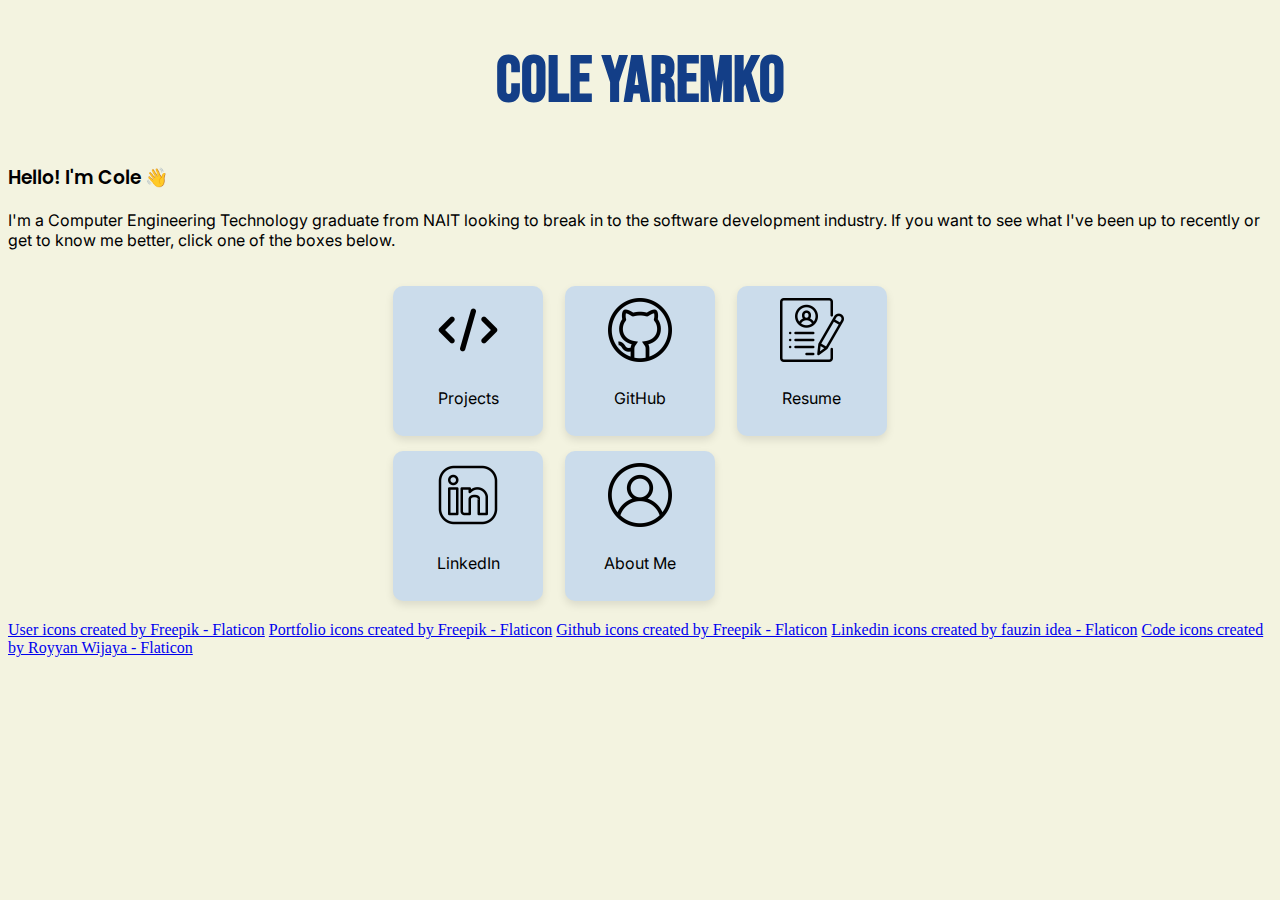
<file: index.html>
<!DOCTYPE html>
<html lang="en">
<head>
    <meta charset="UTF-8">
    <meta http-equiv="X-UA-Compatible" content="IE=edge">
    <meta name="viewport" content="width=device-width, initial-scale=1.0">
    <title>Cole Yaremko</title>
    <link rel="stylesheet" href="css/style.css">
    <script src="js/script.js" defer></script>
</head>
<body>
    <header>
        <h1 class="title">Cole Yaremko</h1>
    </header>

    <main>
        <h3>Hello! I'm Cole 👋</h3>
        <p>I'm a Computer Engineering Technology graduate from NAIT looking to break in to the software development 
            industry. If you want to see what I've been up to recently or get to know me better, click one of the 
            boxes below.</p>

        <div class="navBoxes">
            <div class="navBox" id="projects" data-link="projects.html">
                <img src="img/code.png" alt="code.png" class="navImg">
                <p>Projects</p>
            </div>

            <div class="navBox" id="github" data-link="https://github.com/YaremkoC2">
                <img src="img/github.png" alt="github.png" class="navImg">
                <p>GitHub</p>
            </div>

            <div class="navBox" id="resume">
                <img src="img/resume.png" alt="resume.png" class="navImg">
                <p>Resume</p>
            </div>

            <div class="navBox" id="linkedin" data-link="https://linkedin.com/in/cole-yaremko-562261334">
                <img src="img/LinkedIn.png" alt="LinkedIn.png" class="navImg">
                <p>LinkedIn</p>
            </div>

            <div class="navBox" id="about">
                <img src="img/user.png" alt="about.png" class="navImg">
                <p>About Me</p>
            </div>
        </div>
    </main>
</body>

<!-- Icon attributions stored in the footer for now, move to credits page later -->
<footer>
    <a href="https://www.flaticon.com/free-icons/user" title="user icons">User icons created by Freepik - Flaticon</a>
    <a href="https://www.flaticon.com/free-icons/portfolio" title="portfolio icons">Portfolio icons created by Freepik - Flaticon</a>
    <a href="https://www.flaticon.com/free-icons/github" title="github icons">Github icons created by Freepik - Flaticon</a>
    <a href="https://www.flaticon.com/free-icons/linkedin" title="linkedin icons">Linkedin icons created by fauzin idea - Flaticon</a>
    <a href="https://www.flaticon.com/free-icons/code" title="code icons">Code icons created by Royyan Wijaya - Flaticon</a>
</footer>
</file>
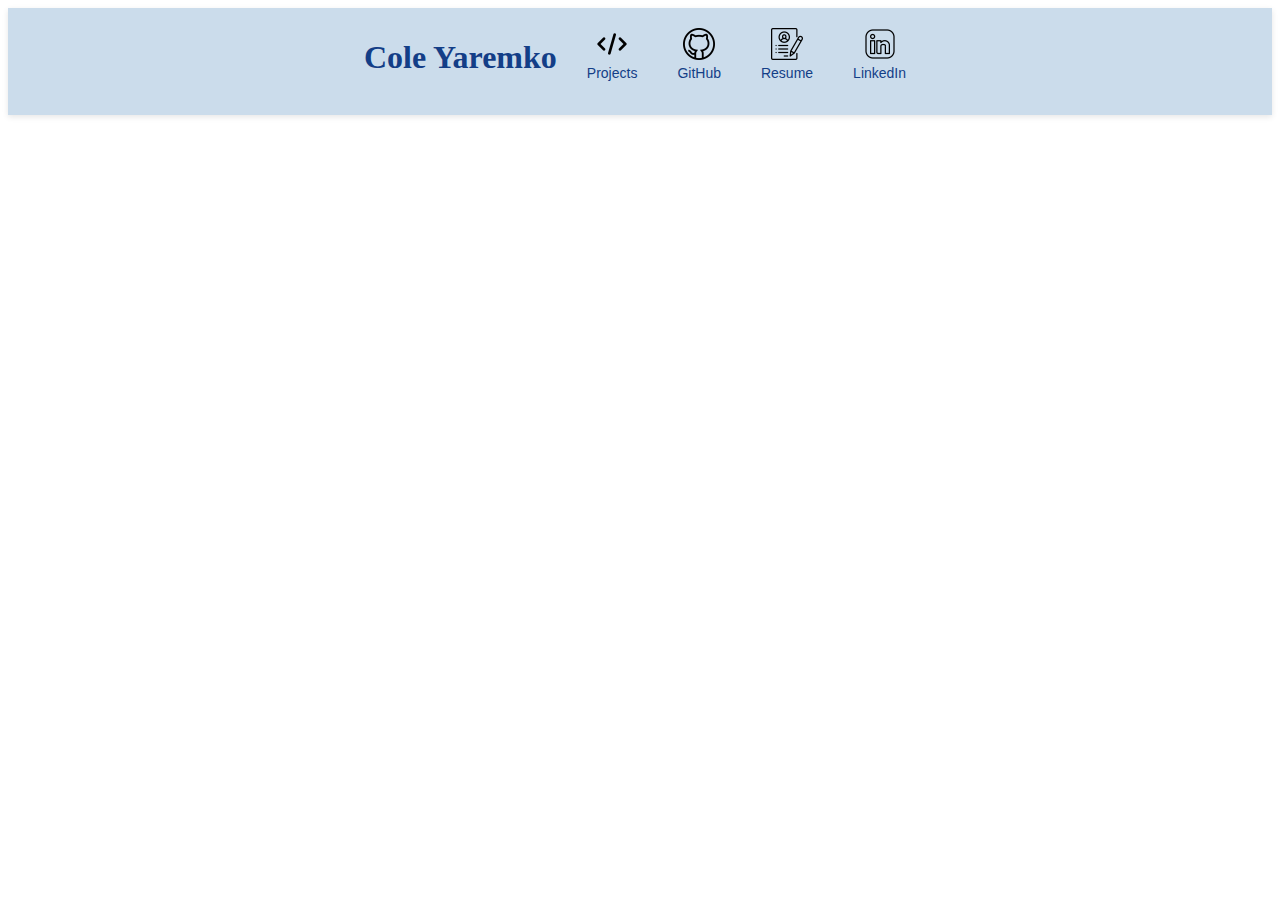
<file: about.html>
<!DOCTYPE html>
<html lang="en">
<head>
    <meta charset="UTF-8">
    <meta http-equiv="X-UA-Compatible" content="IE=edge">
    <meta name="viewport" content="width=device-width, initial-scale=1.0">
    <title>Cole Yaremko</title>
    <link rel="stylesheet" href="css/pageStyle.css">
    <script src="js/script.js" defer></script>
</head>
<body>
    <header>
        <nav class="navBar">
            <h1 class="title"><a href="index.html">Cole Yaremko</a></h1>
            <div class="navBox" id="projects" data-link="projects.html">
                <img src="img/code.png" alt="code.png" class="navImg">
                <p>Projects</p>
            </div>
            
            <div class="navBox" id="github" data-link="https://github.com/YaremkoC2">
                <img src="img/github.png" alt="github.png" class="navImg">
                <p>GitHub</p>
            </div>

            <div class="navBox" id="resume">
                <img src="img/resume.png" alt="resume.png" class="navImg">
                <p>Resume</p>
            </div>

            <div class="navBox" id="linkedin" data-link="https://linkedin.com/in/cole-yaremko-562261334">
                <img src="img/LinkedIn.png" alt="LinkedIn.png" class="navImg">
                <p>LinkedIn</p>
            </div>
        </nav>
    </header>

    <main>

    </main>
</body>
</file>
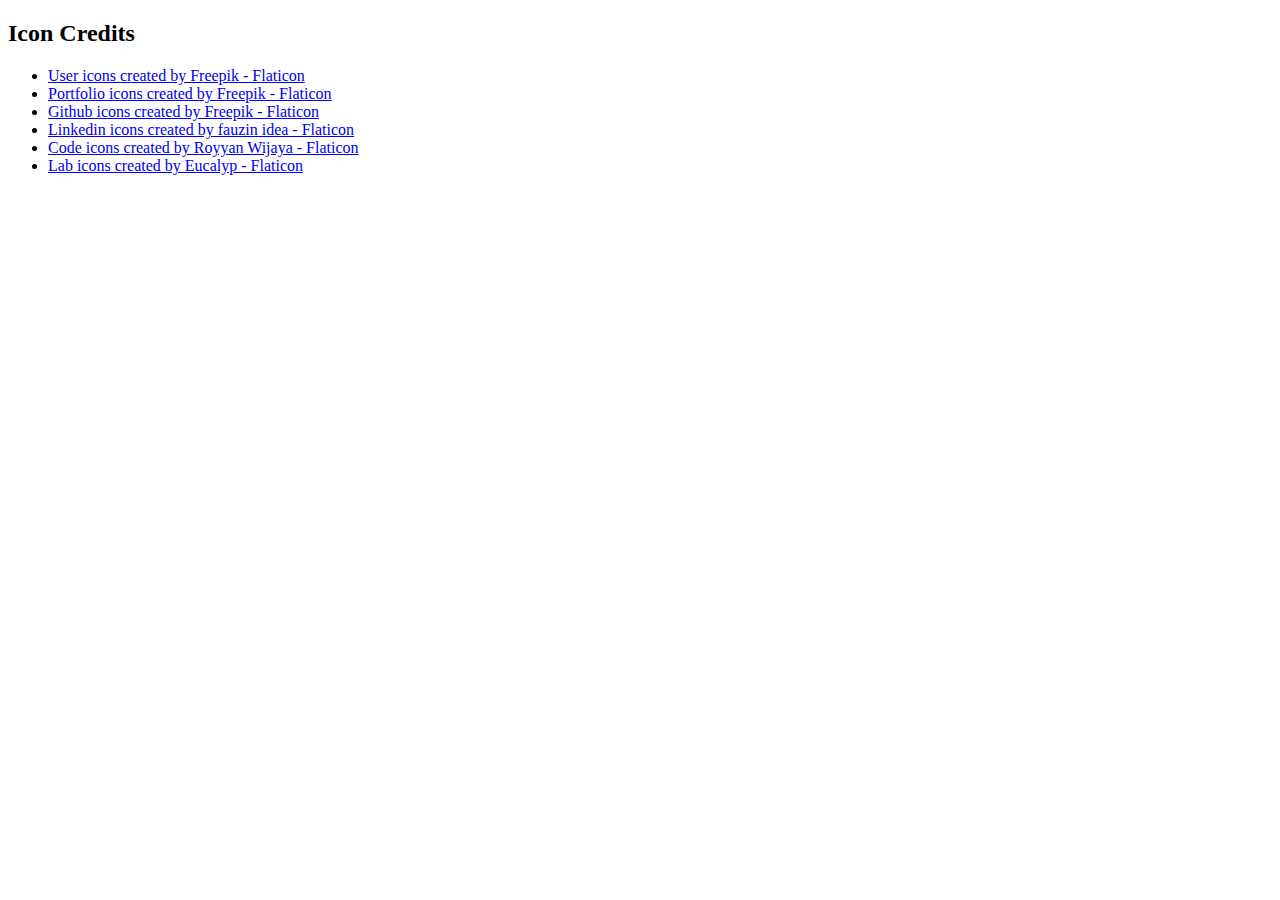
<file: credits.html>
<!DOCTYPE html>
<html lang="en">
<head>
    <meta charset="UTF-8">
    <meta name="viewport" content="width=device-width, initial-scale=1.0">
    <title>Cole Yaremko | Credits</title>
</head>
<body>
    <h2>Icon Credits</h2>
    <ul>
        <li><a href="https://www.flaticon.com/free-icons/user" title="user icons">User icons created by Freepik - Flaticon</a></li>
        <li><a href="https://www.flaticon.com/free-icons/portfolio" title="portfolio icons">Portfolio icons created by Freepik - Flaticon</a></li>
        <li><a href="https://www.flaticon.com/free-icons/github" title="github icons">Github icons created by Freepik - Flaticon</a></li>
        <li><a href="https://www.flaticon.com/free-icons/linkedin" title="linkedin icons">Linkedin icons created by fauzin idea - Flaticon</a></li>
        <li><a href="https://www.flaticon.com/free-icons/code" title="code icons">Code icons created by Royyan Wijaya - Flaticon</a></li>
        <li><a href="https://www.flaticon.com/free-icons/lab" title="lab icons">Lab icons created by Eucalyp - Flaticon</a></li>
    </ul>
</body>
</html>
</file>
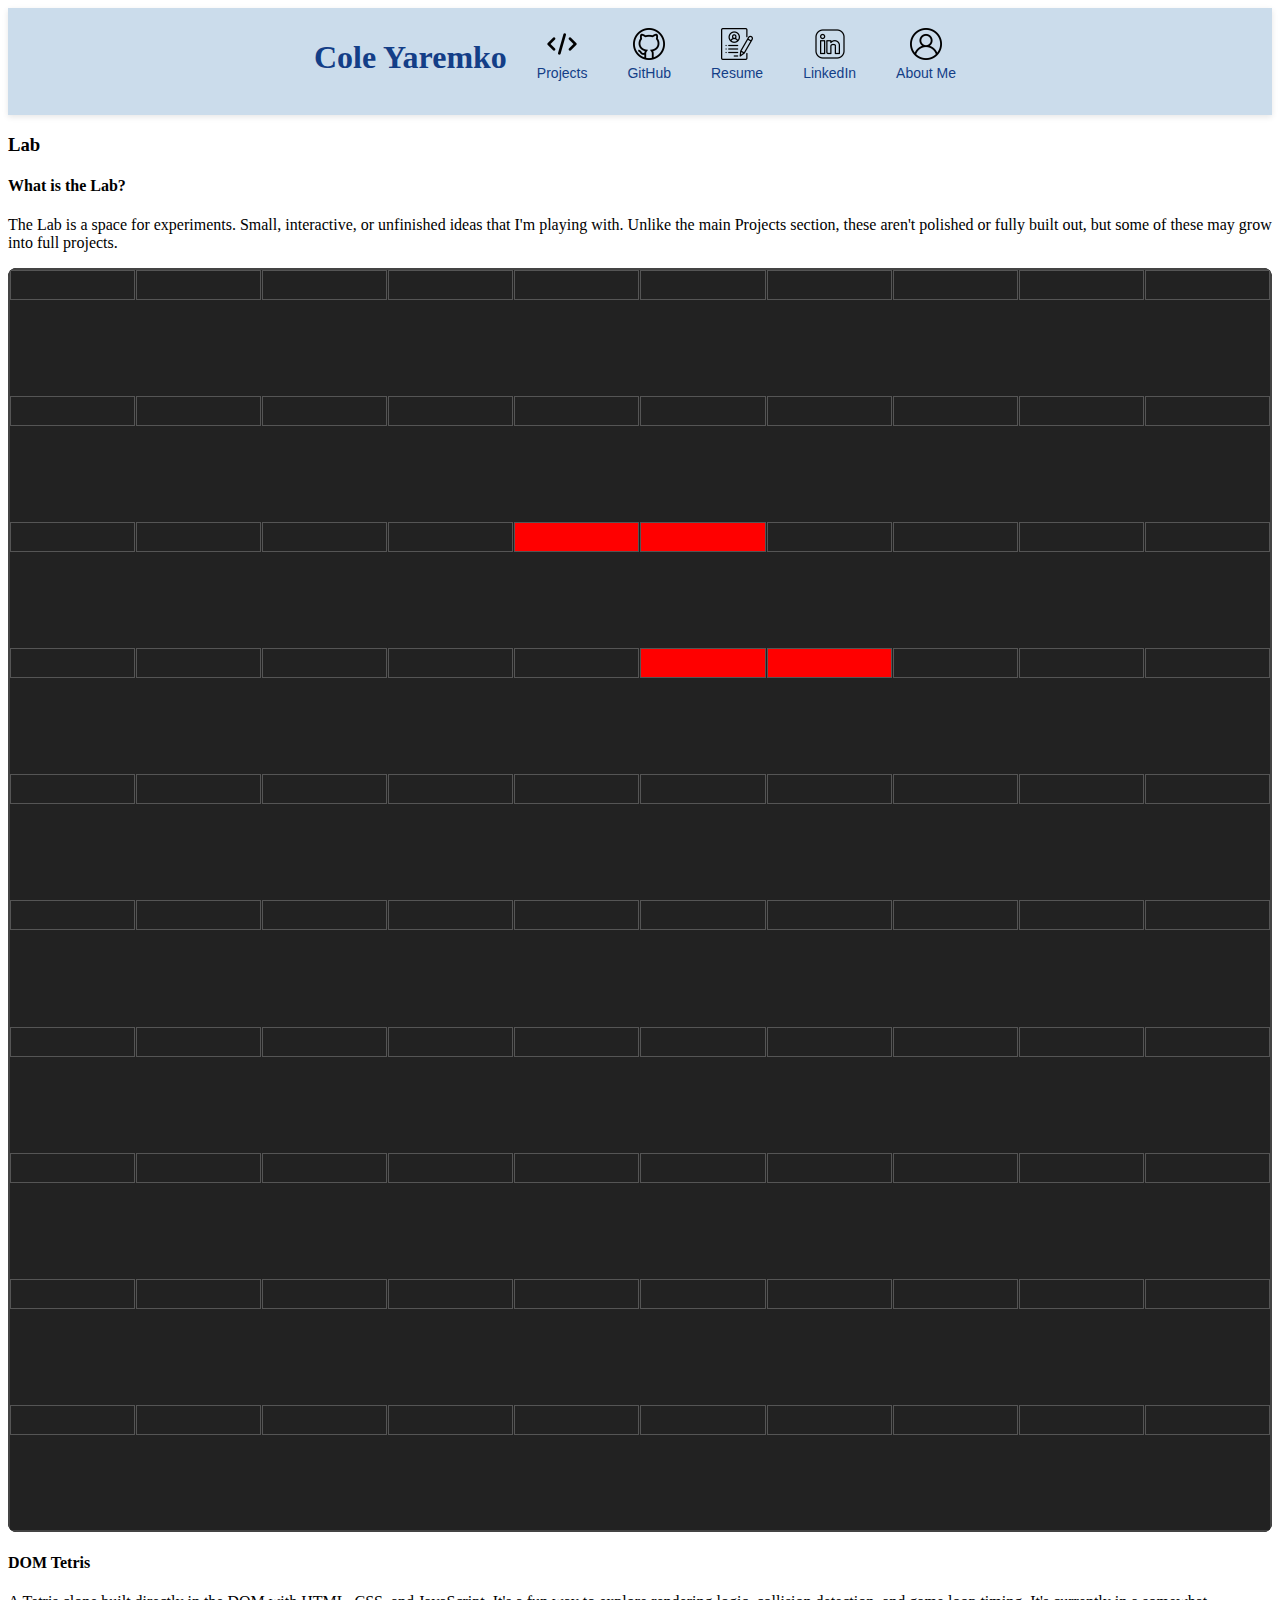
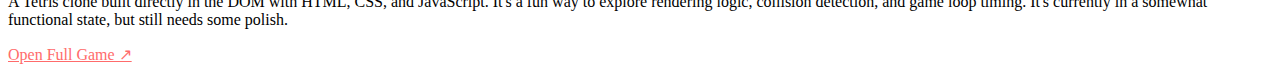
<file: lab.html>
<!DOCTYPE html>
<html lang="en">
<head>
    <meta charset="UTF-8">
    <meta http-equiv="X-UA-Compatible" content="IE=edge">
    <meta name="viewport" content="width=device-width, initial-scale=1.0">
    <title>Cole Yaremko | Lab</title>
    <link rel="stylesheet" href="css/pageStyle.css">
    <script src="js/script.js" defer></script>
    <link rel="shortcut icon" type="image/x-icon" href="favicon.ico?">
</head>
<body>
    <header>
        <nav class="navBar">
            <h1 class="title"><a href="index.html">Cole Yaremko</a></h1>
            
            <div class="navBox" id="projects" data-link="projects.html">
                <img src="img/code.png" alt="code.png" class="navImg">
                <p>Projects</p>
            </div>

            <div class="navBox" id="github" data-link="https://github.com/YaremkoC2">
                <img src="img/github.png" alt="github.png" class="navImg">
                <p>GitHub</p>
            </div>

            <div class="navBox" id="resume">
                <img src="img/resume.png" alt="resume.png" class="navImg">
                <p>Resume</p>
            </div>

            <div class="navBox" id="linkedin" data-link="https://linkedin.com/in/cole-yaremko-562261334">
                <img src="img/LinkedIn.png" alt="LinkedIn.png" class="navImg">
                <p>LinkedIn</p>
            </div>

            <div class="navBox" id="about" data-link="about.html">
                <img src="img/user.png" alt="about.png" class="navImg">
                <p>About Me</p>
            </div>
        </nav>
    </header>

    <main class="projects">
        <h3>Lab</h3>

        <div class="project-box">
            <div class="project-description">
                <h4>What is the Lab?</h4>
                <p>
                    The Lab is a space for experiments. Small, interactive, or unfinished ideas that I'm playing with.
                    Unlike the main Projects section, these aren't polished or fully built out, but some of these may grow into full projects.
                </p>
            </div>
        </div>

        <div class="project-box">
            <div class="project-media">
                <div style="position: relative; width: 100%; padding-top: 100%; overflow: hidden; border-radius: 8px;">
                    <iframe 
                        src="tetris/embed.html" 
                        title="Mini Tetris"
                        style="position: absolute; top: 0; left: 0; width: 100%; height: 100%; border: none; border-radius: 8px;">
                    </iframe>
                </div>
            </div>
            <div class="project-description">
                <h4>DOM Tetris</h4>
                <p>
                    A Tetris clone built directly in the DOM with HTML, CSS, and JavaScript. It's a fun way to explore
                    rendering logic, collision detection, and game loop timing. It's currently in a somewhat functional state, but still needs some polish.
                </p>
                <p>
                    <a href="tetris/tetris.html" target="_blank" style="color: #FF6B6B; text-decoration: underline;">Open Full Game ↗</a>
                </p>
            </div>
        </div>

    </main>
</body>
</html>
</file>
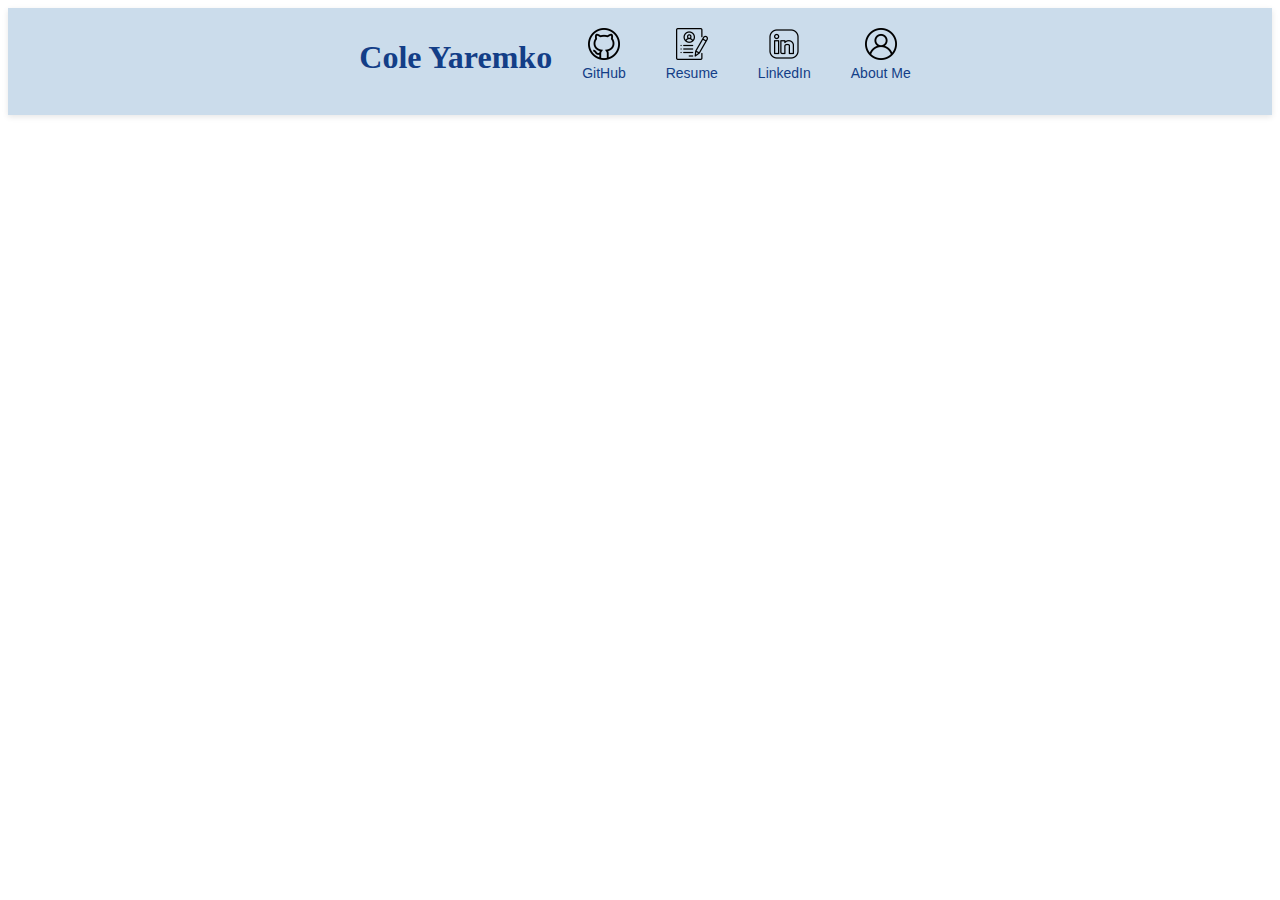
<file: projects.html>
<!DOCTYPE html>
<html lang="en">
<head>
    <meta charset="UTF-8">
    <meta http-equiv="X-UA-Compatible" content="IE=edge">
    <meta name="viewport" content="width=device-width, initial-scale=1.0">
    <title>Cole Yaremko</title>
    <link rel="stylesheet" href="css/projectStyle.css">
    <script src="js/script.js" defer></script>
</head>
<body>
    <header>
        <nav class="navBar">
            <h1 class="title"><a href="index.html">Cole Yaremko</a></h1>
            <div class="navBox" id="github" data-link="https://github.com/YaremkoC2">
                <img src="img/github.png" alt="github.png" class="navImg">
                <p>GitHub</p>
            </div>

            <div class="navBox" id="resume">
                <img src="img/resume.png" alt="resume.png" class="navImg">
                <p>Resume</p>
            </div>

            <div class="navBox" id="linkedin" data-link="https://linkedin.com/in/cole-yaremko-562261334">
                <img src="img/LinkedIn.png" alt="LinkedIn.png" class="navImg">
                <p>LinkedIn</p>
            </div>

            <div class="navBox" id="about">
                <img src="img/user.png" alt="about.png" class="navImg">
                <p>About Me</p>
            </div>
        </nav>
    </header>

    <main>

    </main>
</body>
</file>
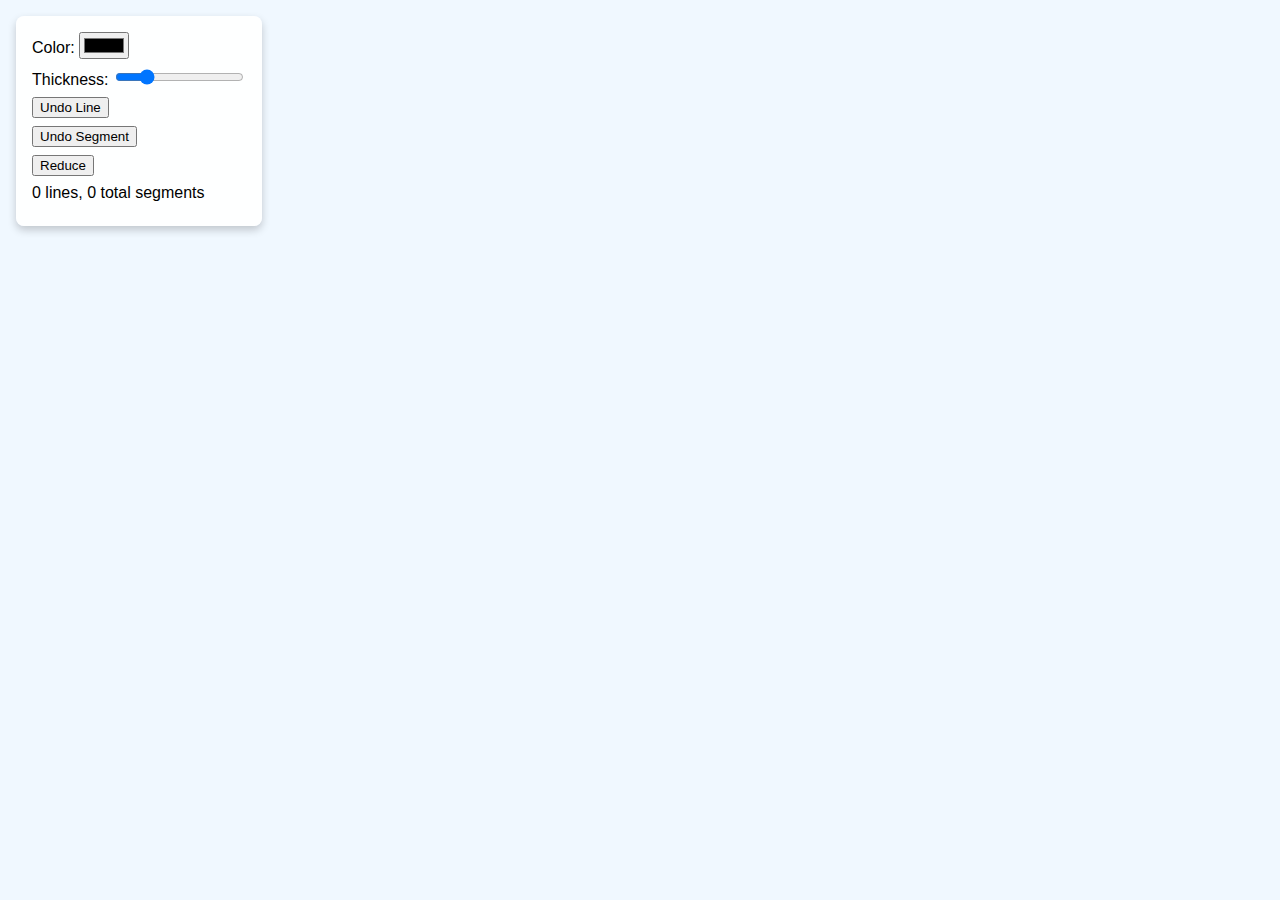
<file: drawer/canvas.html>
<!DOCTYPE html>
<html lang="en">
<head>
    <meta charset="UTF-8">
    <meta name="viewport" content="width=device-width, initial-scale=1.0">
    <title>Drawing App</title>
    <link rel="stylesheet" href="drawer.css">
    <script src="drawer.js" defer></script>
    <link rel="shortcut icon" type="image/x-icon" href="../favicon.ico?">
</head>
<body>
    <canvas id="canvas"></canvas>

    <div id="controls">
        <label>Color: <input type="color" id="colorPicker"></label>
        <label>Thickness: <input type="range" id="thickness" min="1" max="20" value="5"></label>
        <button id="undoLine">Undo Line</button>
        <button id="undoSeg">Undo Segment</button>
        <button id="reduce">Reduce</button>
        <div id="segmentCount">0 lines, 0 total segments</div>
    </div>
</body>
</html>
</file>
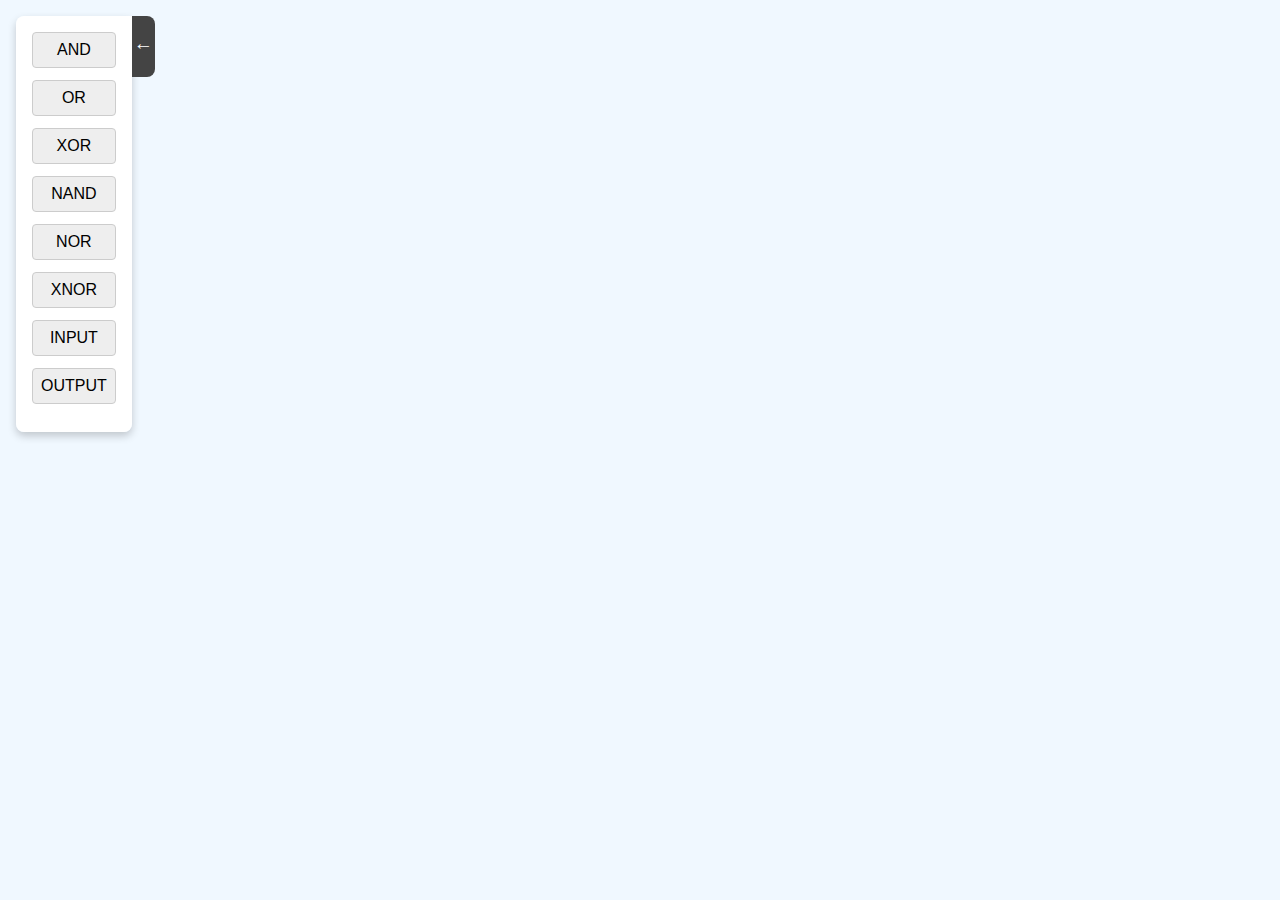
<file: logic/gates.html>
<!DOCTYPE html>
<html lang="en">
<head>
    <meta charset="UTF-8">
    <meta name="viewport" content="width=device-width, initial-scale=1.0">
    <title>Logic Simulator</title>
    <link rel="stylesheet" href="gates.css">
    <script type="module" src="script.js" defer></script>
</head>
    <body>
        <canvas id="canvas"></canvas>

        <div id="controlWrapper">
            <div id="controls">
            <div class="gateButton" data-type="AND">AND</div>
            <div class="gateButton" data-type="OR">OR</div>
            <div class="gateButton" data-type="XOR">XOR</div>
            <div class="gateButton" data-type="NAND">NAND</div>
            <div class="gateButton" data-type="NOR">NOR</div>
            <div class="gateButton" data-type="XNOR">XNOR</div>
            <div class="gateButton" data-type="INPUT">INPUT</div>
            <div class="gateButton" data-type="OUTPUT">OUTPUT</div>
            </div>
            <div id="toggleTab">↓</div>
        </div>
    </body>
</html>
</file>
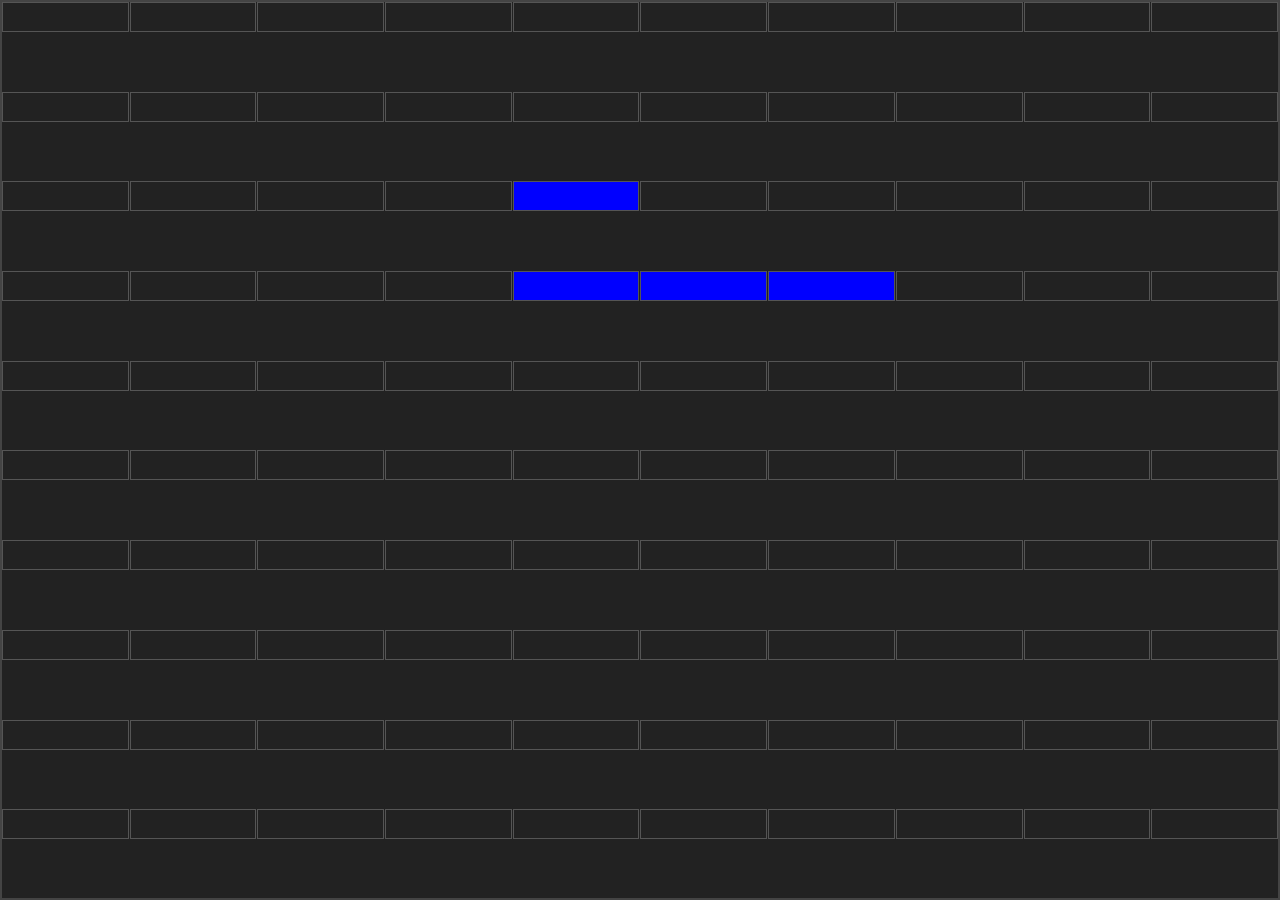
<file: tetris/embed.html>
<!DOCTYPE html>
<html lang="en">
<head>
  <meta charset="UTF-8" />
  <meta name="viewport" content="width=device-width, initial-scale=1.0" />
  <title>Tetris Mini</title>
  <link rel="stylesheet" href="tetris.css" />
  <style>
    html, body {
      margin: 0;
      padding: 0;
      background: #1e1e1e;
    }
    #tetris-grid {
      display: grid;
      grid-template-columns: repeat(10, 1fr);
      grid-template-rows: repeat(10, 1fr);
      gap: 1px;
      width: 100%;
      height: 100vh;
      box-sizing: border-box;
    }
    .cell {
      background-color: #222;
      width: 100%;
      aspect-ratio: 1;
    }
    .filled {
      background-color: #6BCB77;
    }
  </style>
  <script type="module" src="embed.js" defer></script>
</head>
<body>
  <div id="tetris-grid"></div>
</body>
</html>
</file>
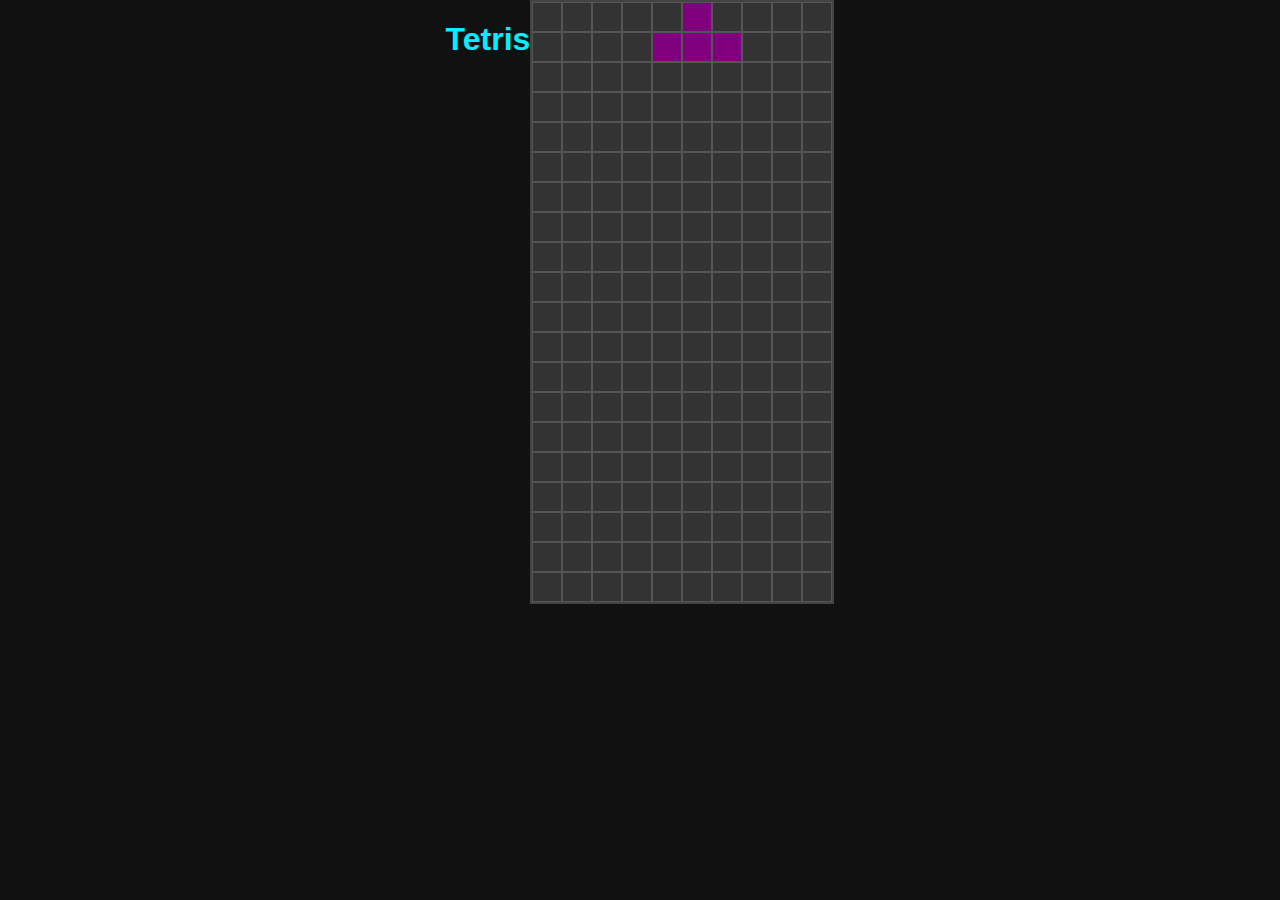
<file: tetris/tetris.html>
<!DOCTYPE html>
<html lang="en">
<head>
    <meta charset="UTF-8">
    <meta name="viewport" content="width=device-width, initial-scale=1.0">
    <title>Tetris</title>
    <link rel="stylesheet" href="tetris.css">
    <script src="tetris.js" defer></script>
</head>
<body>
    <h1>Tetris</h1>
    <div id="tetris-grid"></div>
</body>
</html>
</file>
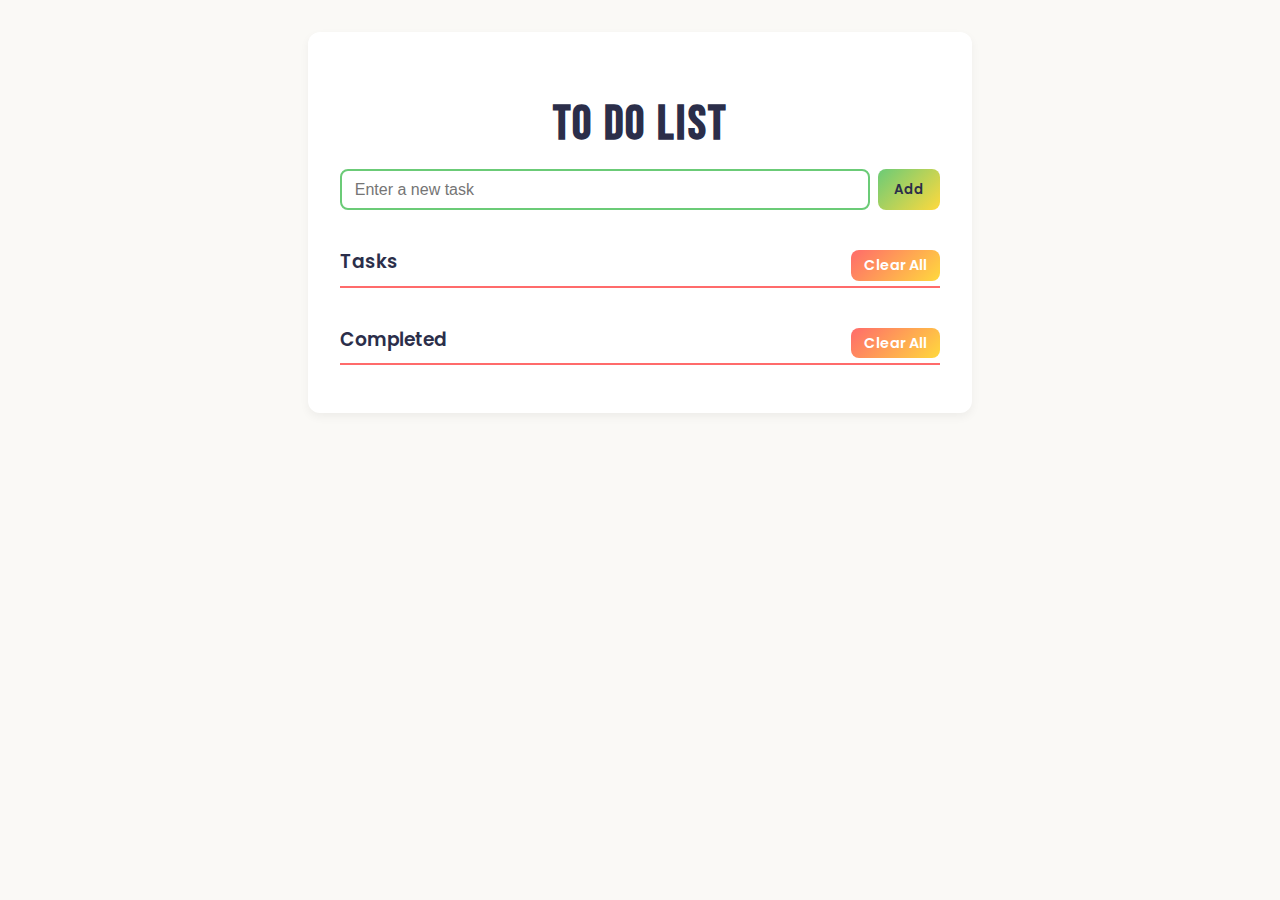
<file: todo/list.html>
<!DOCTYPE html>
<html lang="en">
<head>
    <meta charset="UTF-8">
    <meta name="viewport" content="width=device-width, initial-scale=1.0">
    <title>To Do List</title>
    <link rel="stylesheet" href="listStyle.css">
    <script src="listScript.js" defer></script>
</head>
<body>
    <div class="container">
        <h1>To Do List</h1>

        <div class="input-group">
        <input type="text" id="taskInput" placeholder="Enter a new task">
        <button id="add">Add</button>
        </div>

        <h3 class="section-header">
            Tasks
            <button id="clearTasks" class="clear-btn">Clear All</button>
        </h3>
        <ul id="todo"></ul>

        <h3 class="section-header">
            Completed
            <button id="clearComplete" class="clear-btn">Clear All</button>
        </h3>
        <ul id="completed"></ul>
    </div>
</body>
</html>
</file>
<file: css/style.css>
/* Colour palette - beige: #F3F3E0  Dark Blue: #133E87 Med Blue: #608BC1 Light Blue: CBDCEB*/
/* Import Fonts */
@import url('https://fonts.googleapis.com/css2?family=Inter:ital,opsz,wght@0,14..32,100..900;1,14..32,100..900&family=Poppins:ital,wght@0,100;0,200;0,300;0,400;0,500;0,600;0,700;0,800;0,900;1,100;1,200;1,300;1,400;1,500;1,600;1,700;1,800;1,900&display=swap');
@import url('https://fonts.googleapis.com/css2?family=Inter:ital,opsz,wght@0,14..32,100..900;1,14..32,100..900&display=swap');
@import url('https://fonts.googleapis.com/css2?family=Bebas+Neue&display=swap');

/* Mobile first styling */
body{
    background-color: #F3F3E0;
}

.title {
    font-family: 'Bebas Neue', sans-serif;
    text-align: center;
    font-size: 64px;
    color: #133E87;
}

h3{
  font-family: "Poppins", sans-serif;
  font-weight: 600;
  font-style: normal;
}

p{
  font-family: "Inter", sans-serif;
  font-optical-sizing: auto;
  font-style: normal;
}

.navBoxes {
    display: grid;
    grid-template-columns: repeat(2, 1fr);
    grid-template-rows: repeat(3, auto); 
    gap: 20px;
    justify-items: center;
    align-items: center;
    padding: 20px;
  }
  
  .navBox {
    width: 150px;
    height: 150px;
    background-color: #CBDCEB;
    display: flex;
    flex-direction: column;
    align-items: center;
    justify-content: center;
    border-radius: 10px;
    box-shadow: 0 4px 8px rgba(0, 0, 0, 0.1);
    text-align: center;
    cursor: pointer;
    transition: transform 0.2s, box-shadow 0.2s;
  }
  
  .navBox:hover {
    transform: scale(1.05);
    box-shadow: 0 6px 12px rgba(0, 0, 0, 0.15);
  }
  
  .navImg {
    width: 64px;
    height: 64px;
    margin-bottom: 10px;
  }

/* Styling for desktops */
@media screen and (min-width : 800px) {
    .navBoxes {
        max-width: 500px;
        margin: 0 auto;
        gap: 15px;
    }

    .navBoxes {
      grid-template-columns: repeat(3, 1fr);
      grid-template-rows: repeat(2, auto); 
    }
}
</file>
<file: css/pageStyle.css>
.title a {
    text-decoration: none;
    color: #133E87;
}

.navBar {
    display: flex;
    justify-content: center;
    gap: 20px;
    padding: 10px 0;
    background-color: #CBDCEB;
    flex-wrap: wrap; /* helps it wrap on smaller screens */
    box-shadow: 0 2px 6px rgba(0, 0, 0, 0.1);
}

.navBox {
    display: flex;
    flex-direction: column;
    align-items: center;
    text-decoration: none;
    color: #133E87;
    padding: 10px;
    transition: transform 0.2s, box-shadow 0.2s;
    border-radius: 8px;
}

.navBox:hover {
    transform: scale(1.05);
    background-color: #F3F3E0;
    box-shadow: 0 4px 8px rgba(0,0,0,0.1);
}

.navBox p{
    font-family: 'Inter', sans-serif;
    font-size: 14px;
    margin-top: 5px;
}

.navImg {
    width: 32px;
    height: 32px;
}
</file>
<file: css/projectStyle.css>
.title a {
    text-decoration: none;
    color: #133E87;
}

.navBar {
    display: flex;
    justify-content: center;
    gap: 20px;
    padding: 10px 0;
    background-color: #CBDCEB;
    flex-wrap: wrap; /* helps it wrap on smaller screens */
    box-shadow: 0 2px 6px rgba(0, 0, 0, 0.1);
}

.navBox {
    display: flex;
    flex-direction: column;
    align-items: center;
    text-decoration: none;
    color: #133E87;
    padding: 10px;
    transition: transform 0.2s, box-shadow 0.2s;
    border-radius: 8px;
}

.navBox:hover {
    transform: scale(1.05);
    background-color: #F3F3E0;
    box-shadow: 0 4px 8px rgba(0,0,0,0.1);
}

.navBox p{
    font-family: 'Inter', sans-serif;
    font-size: 14px;
    margin-top: 5px;
}

.navImg {
    width: 32px;
    height: 32px;
}
</file>
<file: drawer/drawer.css>
/* Make canvas fill the screen */
html, body {
    margin: 0;
    padding: 0;
    overflow: hidden;
    height: 100%;
}

#canvas {
    display: block;
    position: absolute;
    top: 0;
    left: 0;
    width: 100vw;
    height: 100vh;
    background-color: aliceblue;
    z-index: 0;
}

/* Floating controls box */
#controls {
    position: absolute;
    top: 1rem;
    left: 1rem;
    background: rgba(255, 255, 255, 0.9);
    padding: 1rem;
    border-radius: 8px;
    box-shadow: 0 4px 8px rgba(0,0,0,0.2);
    z-index: 10;
    font-family: sans-serif;
}

#controls label,
#controls button,
#controls div {
    display: block;
    margin-bottom: 0.5rem;
}
</file>
<file: logic/gates.css>
/* Make canvas fill the screen */
html, body {
    margin: 0;
    padding: 0;
    overflow: hidden;
    height: 100%;
}

#canvas {
    display: block;
    position: absolute;
    top: 0;
    left: 0;
    width: 100vw;
    height: 100vh;
    background-color: aliceblue;
    z-index: 0;
}

/* Floating controls box */
#controlWrapper {
  position: absolute;
  top: 1rem;
  left: 1rem;
  display: flex;
  align-items: stretch;
  transition: transform 0.3s ease;
  z-index: 10;
}

#controls {
  background: rgba(255, 255, 255, 0.95);
  padding: 1rem;
  border-radius: 8px 0 8px 8px;
  box-shadow: 0 4px 8px rgba(0,0,0,0.2);
  font-family: sans-serif;
}

#controls.hidden {
    transform: translateX(-110%);
    opacity: 0;
    pointer-events: none;
}

#toggleTab {
  background: #444;
  color: white;
  writing-mode: vertical-rl;
  text-orientation: mixed;
  padding: 0.5rem;
  border-radius: 0 8px 8px 0;
  cursor: pointer;
  display: flex;
  align-items: center;
  justify-content: center;
  font-size: 1.2rem;
  user-select: none;
  transition: background-color 0.2s ease;
  height: 5%;
  width: 5%;
}

#toggleTab:hover {
  background-color: #222;
}

#controls label,
#controls button,
#controls div {
    display: block;
    margin-bottom: 0.75rem;
    width: 100%;
    box-sizing: border-box;
}

/* Inputs inside labels should stretch uniformly */
#controls input[type="range"],
#controls input[type="color"] {
    width: 100%;
    margin-top: 0.25rem;
}

/* Style all buttons consistently */
#controls button {
    padding: 0.5rem;
    font-size: 0.9rem;
    border: none;
    background-color: #007acc;
    color: white;
    border-radius: 4px;
    cursor: pointer;
    transition: background-color 0.2s ease;
}

#controls button:hover:not(:disabled) {
    background-color: #005fa3;
}

#controls button:disabled {
    background-color: #cccccc;
    cursor: not-allowed;
}

.gateButton {
    background: #eee;
    border: 1px solid #ccc;
    border-radius: 4px;
    padding: 0.5rem;
    text-align: center;
    font-family: sans-serif;
    cursor: grab;
    transition: background-color 0.2s ease;
}

.gateButton:hover {
    background-color: #ddd;
}
</file>
<file: tetris/tetris.css>
body {
    margin: 0;
    padding: 0;
    font-family: 'Segoe UI', Tahoma, Geneva, Verdana, sans-serif;
    background-color: #111;
    color: #fff;
    height: 100vh;
    display: flex;
    justify-content: center;
    align-items: flex-start;
}

#main-container {
    display: flex;
    flex-direction: column;
    align-items: center;
    margin-top: 20px;
}

h1 {
    margin-bottom: 20px;
    color: #00f0ff;
    text-align: center;
}

#game-container {
    display: flex;
    gap: 40px;
    margin-top: 40px;
}

#tetris-grid {
    display: grid;
    grid-template-columns: repeat(10, 30px);
    width: 300px;
    border: 2px solid #444;
    background-color: #222;
}

#side-panel {
    display: flex;
    flex-direction: column;
    gap: 20px;
}

.panel-section {
    display: flex;
    flex-direction: column;
    align-items: center;
    gap: 5px;
}

.panel-label {
    font-size: 16px;
    font-weight: bold;
    color: #0ff;
    margin-bottom: 4px;
}

#next-piece, #held-piece {
    display: grid;
    grid-template-columns: repeat(4, 30px);
    width: 120px;
    border: 2px solid #444;
    background-color: #222;
}

#level, #score {
    font-size: 18px;
    padding: 10px;
    background-color: #222;
    border: 2px solid #444;
    width: 120px;
    text-align: center;
}

.cell {
    width: 30px;
    height: 30px;
    border: 1px solid #555;
    box-sizing: border-box;
    background-color: #333;
}

#button-panel {
    display: flex;
    gap: 20px;
    margin-top: 20px;
}

#button-panel button {
    padding: 10px 20px;
    font-size: 16px;
    background-color: #00f0ff;
    color: #000;
    border: none;
    border-radius: 6px;
    cursor: pointer;
    transition: background-color 0.3s;
}

#button-panel button:hover {
    background-color: #0ff;
}

.modal {
    display: none;
    position: fixed;
    z-index: 10;
    left: 0;
    top: 0;
    width: 100vw;
    height: 100vh;
    background-color: rgba(0, 0, 0, 0.75);
    justify-content: center;
    align-items: center;
}

.modal-content {
    background-color: #222;
    color: white;
    padding: 20px 30px;
    border-radius: 10px;
    width: 400px;
    position: relative;
}

.close-button {
    position: absolute;
    right: 15px;
    top: 10px;
    font-size: 24px;
    cursor: pointer;
    color: #0ff;
}
</file>
<file: todo/listStyle.css>
/* Import fonts */
@import url('https://fonts.googleapis.com/css2?family=Inter:ital,opsz,wght@0,14..32,100..900;1,14..32,100..900&family=Poppins:ital,wght@0,100;0,200;0,300;0,400;0,500;0,600;0,700;0,800;0,900;1,100;1,200;1,300;1,400;1,500;1,600;1,700;1,800;1,900&display=swap');
@import url('https://fonts.googleapis.com/css2?family=Bebas+Neue&display=swap');

/* Colour palette */
:root {
    --watermelon: #FF6B6B;
    --golden: #FFD93D;
    --mint: #6BCB77;
    --slate: #2B2E4A;
    --bg: #FAF9F6;
}

body {
    margin: 0;
    padding: 0;
    font-family: "Inter", sans-serif;
    background-color: var(--bg);
    color: var(--slate);
}

.container {
    max-width: 600px;
    margin: 2rem auto;
    padding: 2rem;
    background: white;
    border-radius: 12px;
    box-shadow: 0 4px 10px rgba(0,0,0,0.05);
}

h1 {
    font-family: "Bebas Neue", sans-serif;
    text-align: center;
    font-size: 3rem;
    color: var(--slate);
    margin-bottom: 1rem;
    letter-spacing: 0.05em;
}

h3 {
    font-family: "Poppins", sans-serif;
    font-weight: 600;
    border-bottom: 2px solid var(--watermelon);
    padding-bottom: 0.3rem;
    margin-top: 2rem;
    margin-bottom: 0.5rem;
}

.input-group {
    display: flex;
    gap: 0.5rem;
    margin-bottom: 1.5rem;
}

input[type="text"] {
    flex: 1;
    padding: 0.6rem 0.8rem;
    border: 2px solid var(--mint);
    border-radius: 8px;
    font-size: 1rem;
    outline: none;
}

button {
    padding: 0.6rem 1rem;
    border: none;
    border-radius: 8px;
    font-family: "Poppins", sans-serif;
    font-weight: 600;
    cursor: pointer;
    transition: transform 0.15s ease, box-shadow 0.15s ease;
}

button:hover {
    transform: scale(1.05);
    box-shadow: 0 3px 8px rgba(0,0,0,0.15);
}

#add {
    background: linear-gradient(135deg, var(--mint), var(--golden));
    color: var(--slate);
}

#clearTasks,
#clearComplete {
    background: linear-gradient(135deg, var(--watermelon), var(--golden));
    color: white;
    margin-top: 0.5rem;
}

ul {
    list-style: none;
    padding: 0;
}

.section-header {
  display: flex;
  justify-content: space-between;
  align-items: center;
  font-family: "Poppins", sans-serif;
  font-weight: 600;
  border-bottom: 2px solid var(--watermelon);
  padding-bottom: 0.3rem;
  margin-top: 2rem;
  margin-bottom: 0.5rem;
}

.clear-btn {
  background: linear-gradient(135deg, var(--watermelon), var(--golden));
  color: white;
  border: none;
  border-radius: 8px;
  padding: 0.3rem 0.8rem;
  font-weight: 600;
  cursor: pointer;
  font-size: 0.9rem;
  transition: transform 0.15s ease, box-shadow 0.15s ease;
}

.clear-btn:hover {
  transform: scale(1.05);
  box-shadow: 0 3px 8px rgba(0,0,0,0.15);
}

.taskItem {
  display: flex;
  align-items: center;
  justify-content: space-between;
  padding: 0.5rem 0.8rem;
  border-radius: 8px;
  margin-bottom: 0.4rem;
  background: #fdf7e0;
  color: #2B2E4A;
}

.taskContent {
  display: flex;
  align-items: center;
  gap: 0.6rem;
  flex: 1;
}

.taskLabel {
  flex: 1;
  font-family: "Inter", sans-serif;
}

.taskCheckbox {
  width: 18px;
  height: 18px;
  cursor: pointer;
}

.deleteButton {
  background: linear-gradient(135deg, var(--watermelon), var(--golden));
  color: white;
  border: none;
  border-radius: 6px;
  padding: 0.3rem 0.6rem;
  font-weight: 600;
  cursor: pointer;
  transition: transform 0.15s ease, box-shadow 0.15s ease;
}

.deleteButton:hover {
  transform: scale(1.05);
  box-shadow: 0 2px 6px rgba(0,0,0,0.15);
}
</file>
